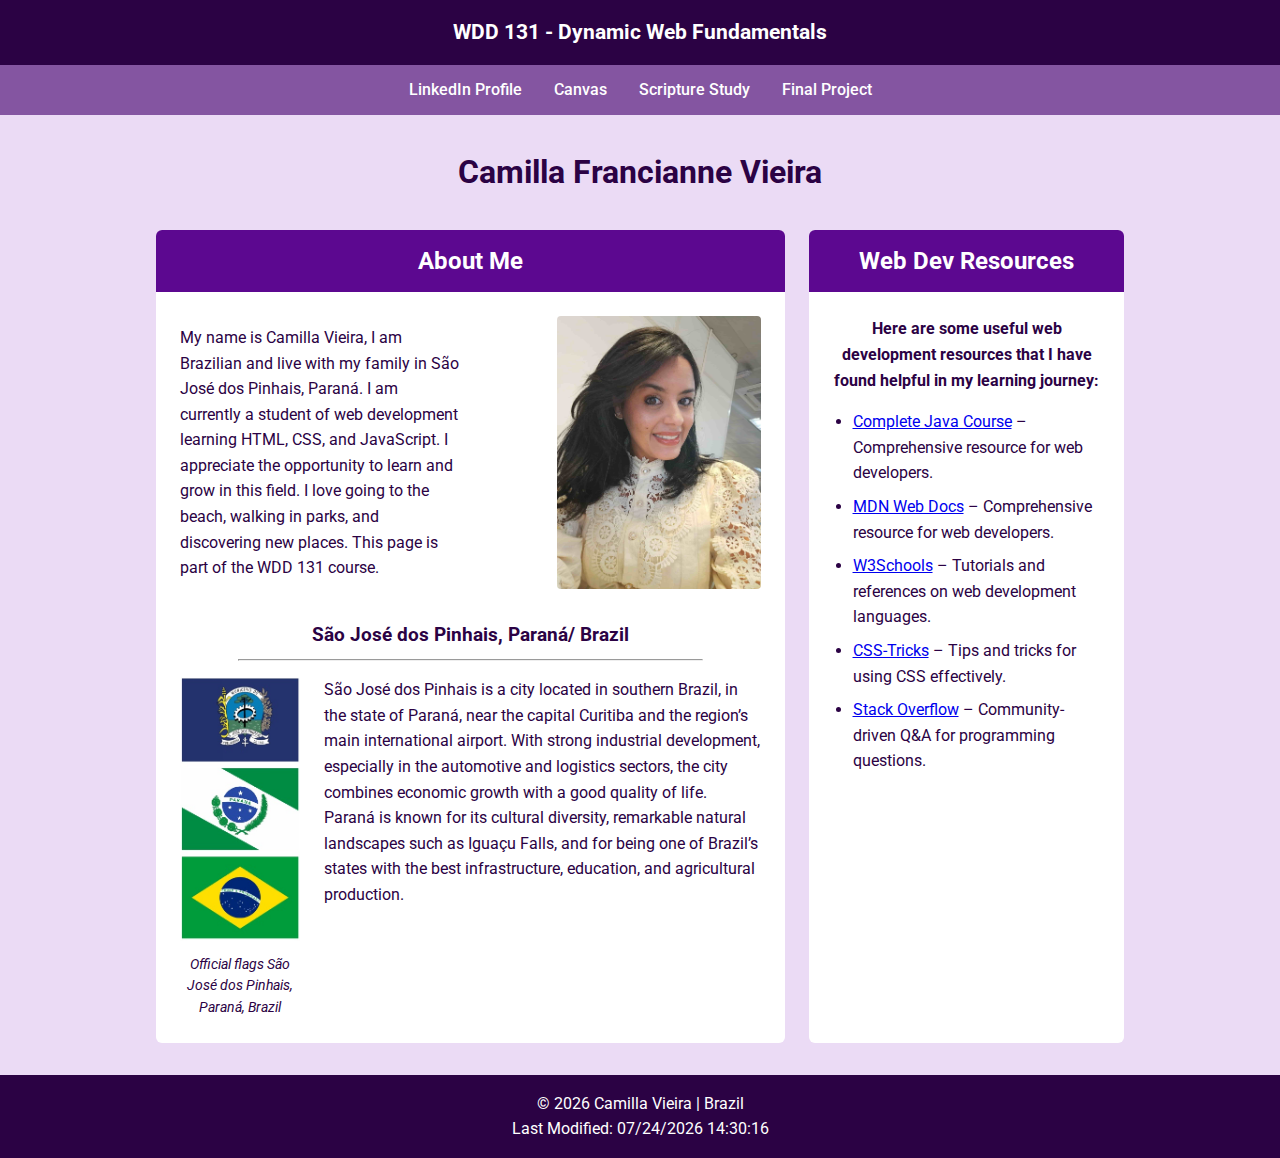
<file: week01/index.html>
<!DOCTYPE html>
<html lang="en">

<head>
    <meta charset="UTF-8">
    <meta name="viewport" content="width=device-width, initial-scale=1.0">
    <title>WDD 131: Dynamic Web Fundamentals - Camilla Vieira</title>

    <meta name="description"
        content="WDD 131 - Dynamic Web Fundamentals by Camilla Vieira, focusing on HTML, CSS, JavaScript, responsive design, web development fundamentals.">
    <meta name="author" content="Camilla Vieira">

    <!-- CSS -->
    <link rel="stylesheet" href="styles/base.css">

    <!-- GOOGLE FONTS -->
    <link rel="preconnect" href="https://fonts.googleapis.com">
    <link rel="preconnect" href="https://fonts.gstatic.com" crossorigin>
    <link href="https://fonts.googleapis.com/css2?family=Roboto:wght@300;400;700&display=swap" rel="stylesheet">
    
    <!-- JAVA SCRIPT -->
    <script src="scripts/getdates.js" defer></script>
</head>

<body>

    <header>
        <span id="course-title">WDD 131 - Dynamic Web Fundamentals</span>

        <nav>
            <a href="https://www.linkedin.com/in/camillafranciannevieira/">LinkedIn Profile</a>
            <a href="https://byupw.instructure.com/">Canvas</a>
            <a href="https://www.churchofjesuschrist.org/study/scriptures/nt/luke/14?lang=eng">Scripture Study</a>
            <a href="https://camillavieiradevelopment.github.io/wdd131/">Final Project</a>
        </nav>
    </header>

    <main>
        <h1>Camilla Francianne Vieira</h1>

        <div class="cards-container">

            <!-- CARD 1 -->
            <section class="card">
                <h2>About Me</h2>

                <div class="about-top">
                    <p>
                        My name is Camilla Vieira, I am Brazilian and live with my family in São José dos Pinhais,
                        Paraná. I am currently a student of web development learning HTML, CSS, and JavaScript.
                        I appreciate the opportunity to learn and grow in this field. I love going to the beach,
                        walking in parks, and discovering new places. This page is part of the WDD 131 course.
                    </p>
                    <img src="images/camilla_vieira.jpg" alt="Profile photo of Camilla Vieira">

                </div>

                <div class="location">
                    <h3>São José dos Pinhais, Paraná/ Brazil</h3>
                    <hr>

                    <div class="location-content">
                        <div class="flag">
                            <img src="images/bandeiras.jpg" alt="Flags">
                            <p><em>Official flags São José dos Pinhais, Paraná, Brazil</em></p>
                        </div>

                        <p>
                            São José dos Pinhais is a city located in southern Brazil, in the state of Paraná,
                            near the capital Curitiba and the region’s main international airport. With strong
                            industrial development, especially in the automotive and logistics sectors, the city
                            combines economic growth with a good quality of life. Paraná is known for its cultural
                            diversity, remarkable natural landscapes such as Iguaçu Falls, and for being one of
                            Brazil’s states with the best infrastructure, education, and agricultural production.
                        </p>
                    </div>
                </div>
            </section>

            <!-- CARD 2 -->
            <section class="card">
                <h2>Web Dev Resources</h2>

                <p class="resources-intro">
                    Here are some useful web development resources that I have found helpful in my learning journey:
                </p>

                <ul class="resources-list">
                    <li>
                        <a href="https://www.youtube.com/watch?v=McKNP3g6VBA">Complete Java Course</a> –
                        Comprehensive resource for web developers.
                    </li>
                    <li>
                        <a href="https://developer.mozilla.org/en-US/">MDN Web Docs</a> –
                        Comprehensive resource for web developers.
                    </li>
                    <li>
                        <a href="https://www.w3schools.com/">W3Schools</a> –
                        Tutorials and references on web development languages.
                    </li>
                    <li>
                        <a href="https://css-tricks.com/">CSS-Tricks</a> –
                        Tips and tricks for using CSS effectively.
                    </li>
                    <li>
                        <a href="https://stackoverflow.com/">Stack Overflow</a> –
                        Community-driven Q&A for programming questions.
                    </li>
                </ul>
            </section>

        </div>
    </main>

    <footer>
        <p>&copy; <span id="currentyear"></span> Camilla Vieira | Brazil</p>
        <p>Last Modified: <span id="lastModified"></span></p>
    </footer>

</body>

</html>
</file>
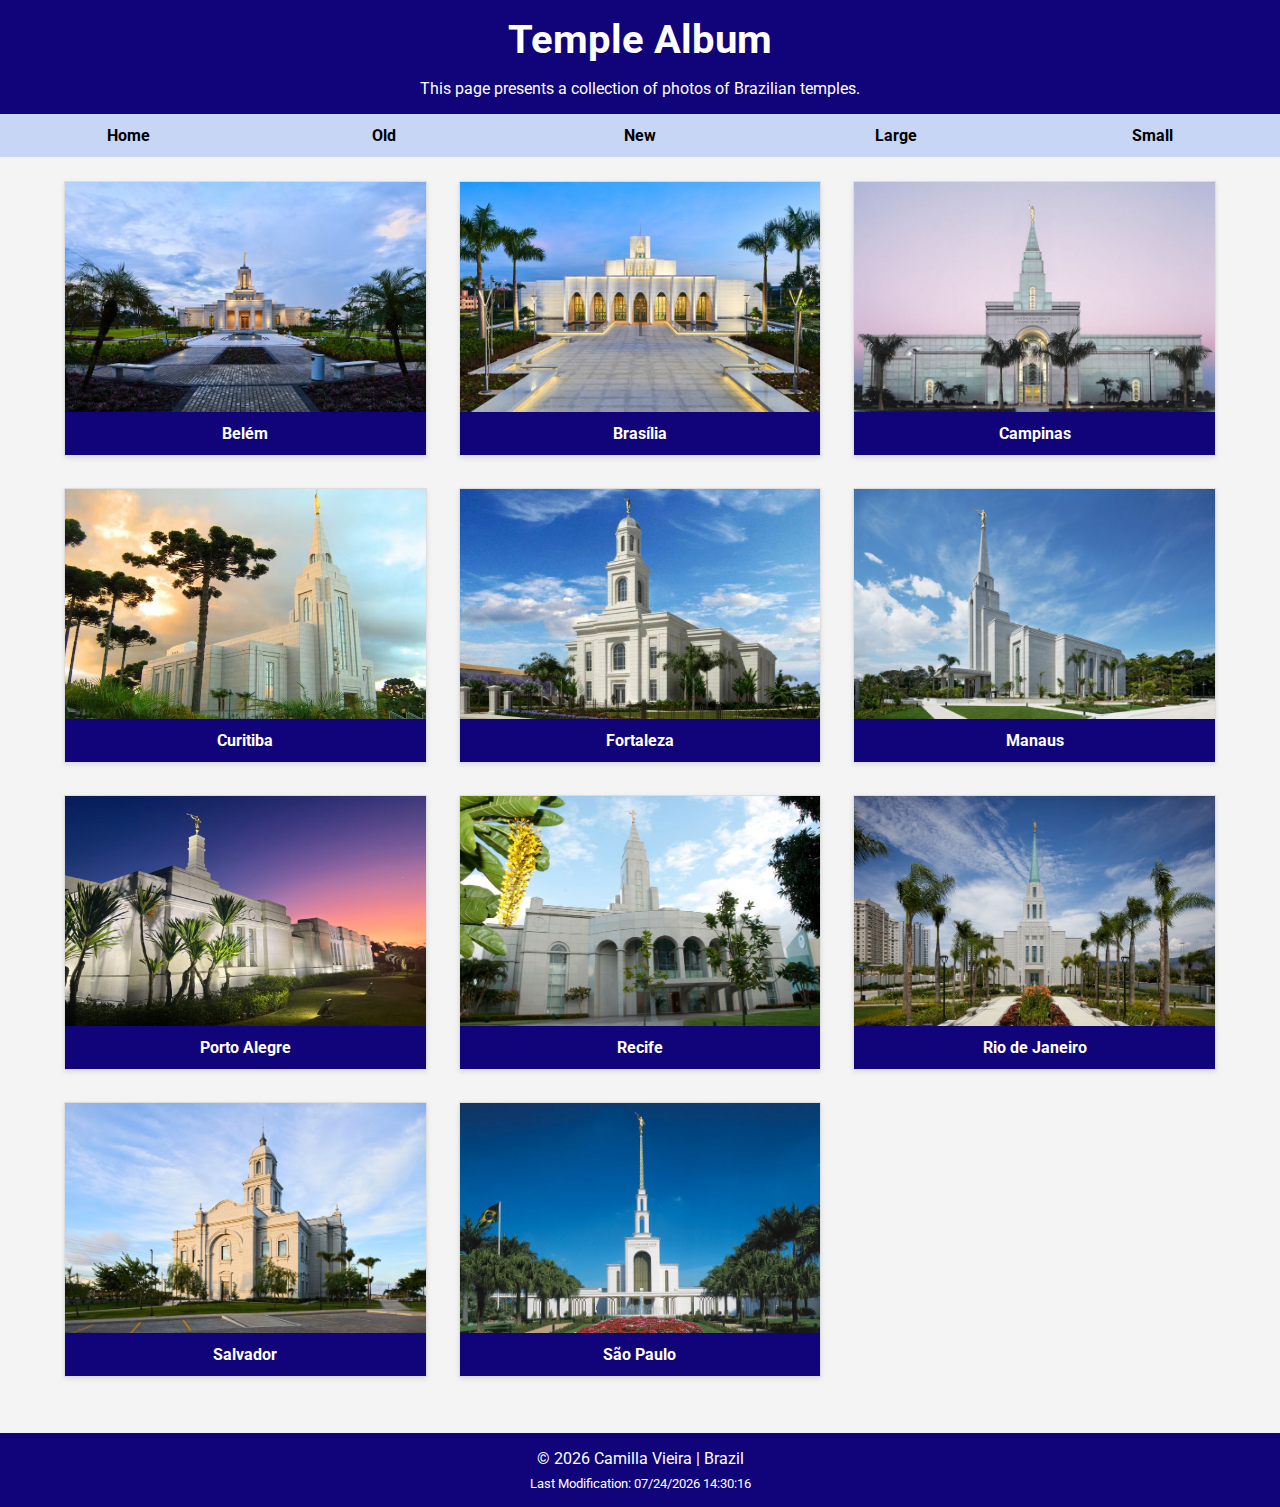
<file: week02/temples/index.html>
<!DOCTYPE html>
<html lang="en">

<head>
    <meta charset="UTF-8">
    <meta name="viewport" content="width=device-width, initial-scale=1.0">
    <title>Temple Album</title>
    <meta name="description"
        content="A photo album featuring beautiful temples in Brazil, highlighting architecture, history, and spiritual significance for visitors and students.">
    <meta name="author" content="Camilla Francianne Silva Ribeiro Vieira">
    <link rel="preconnect" href="https://fonts.googleapis.com">
    <link rel="preconnect" href="https://fonts.gstatic.com" crossorigin>
    <link href="https://fonts.googleapis.com/css2?family=Roboto&display=swap" rel="stylesheet">
    <link rel="stylesheet" href="styles/temples.css">
    <link rel="stylesheet" href="styles/temples-large.css">
    <script src="scripts/temples.js" defer></script>
</head>

<body>
    <header>
        <h1>Temple Album</h1>
        <p>This page presents a collection of photos of Brazilian temples.</p>
        <a id="menu" href="#"></a>
        <nav>
            <ul class="navigation">
                <li><a href="#">Home</a></li>
                <li><a href="#">Old</a></li>
                <li><a href="#">New</a></li>
                <li><a href="#">Large</a></li>
                <li><a href="#">Small</a></li>
            </ul>
        </nav>
    </header>

    <main>
        <figure>
            <img src="images/belem.jpeg" alt="Belém Brazil Temple" loading="lazy">
            <figcaption>Belém</figcaption>
        </figure>

        <figure>
            <img src="images/brasilia.jpeg" alt="Brasília Brazil Temple" loading="lazy">
            <figcaption>Brasília</figcaption>
        </figure>

        <figure>
            <img src="images/campinas.jpeg" alt="Campinas Brazil Temple" loading="lazy">
            <figcaption>Campinas</figcaption>
        </figure>

        <figure>
            <img src="images/curitiba.jpeg" alt="Curitiba Brazil Temple" loading="lazy">
            <figcaption>Curitiba</figcaption>
        </figure>

        <figure>
            <img src="images/fortaleza.jpeg" alt="Fortaleza Brazil Temple" loading="lazy">
            <figcaption>Fortaleza</figcaption>
        </figure>

        <figure>
            <img src="images/manaus.jpeg" alt="Manaus Brazil Temple" loading="lazy">
            <figcaption>Manaus</figcaption>
        </figure>

        <figure>
            <img src="images/porto_alegre.jpeg" alt="Porto Alegre Brazil Temple" loading="lazy">
            <figcaption>Porto Alegre</figcaption>
        </figure>

        <figure>
            <img src="images/recife.jpeg" alt="Recife Brazil Temple" loading="lazy">
            <figcaption>Recife</figcaption>
        </figure>

        <figure>
            <img src="images/rio_janeiro.jpeg" alt="Rio de Janeiro Brazil Temple" loading="lazy">
            <figcaption>Rio de Janeiro</figcaption>
        </figure>

        <figure>
            <img src="images/salvador.jpeg" alt="Salvador Brazil Temple" loading="lazy">
            <figcaption>Salvador</figcaption>
        </figure>

        <figure>
            <img src="images/sao_paulo.jpeg" alt="São Paulo Brazil Temple" loading="lazy">
            <figcaption>São Paulo</figcaption>
        </figure>
    </main>

    <footer>
        <p>&copy; <span id="year"></span> Camilla Vieira | Brazil</p>
    </footer>
</body>

</html>
</file>
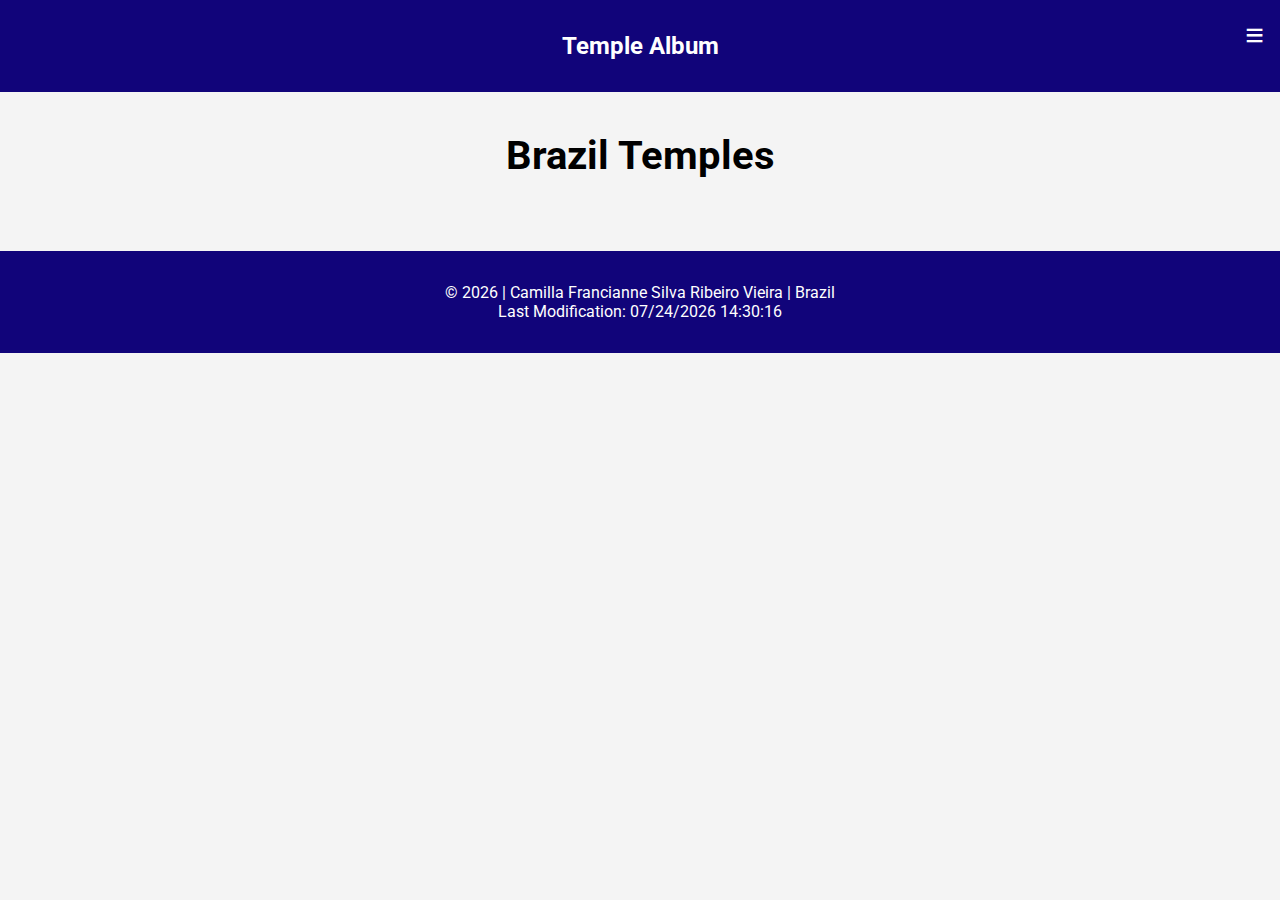
<file: filtered-temples.html>
<!DOCTYPE html>
<html lang="en">

<head>
    <meta charset="UTF-8">
    <meta name="viewport" content="width=device-width, initial-scale=1.0">
    <title>Temple Album</title>
    <meta name="description"
        content="A photo album featuring beautiful temples in Brazil, highlighting architecture, history, and spiritual significance.">
    <meta name="author" content="Camilla Francianne Silva Ribeiro Vieira">
    <link rel="icon" href="data:,">
    <link rel="preconnect" href="https://fonts.googleapis.com">
    <link rel="preconnect" href="https://fonts.gstatic.com" crossorigin>
    <link href="https://fonts.googleapis.com/css2?family=Roboto:wght@400;700&display=swap" rel="stylesheet">
    <link rel="stylesheet" href="styles/temples.css">
    <link rel="stylesheet" href="styles/temples-large.css">
    <script src="scripts/temples.js" defer></script>
</head>

<body>
    <header>
        <div class="header-title">Temple Album</div>
        <a id="menu" href="#"></a>
        <nav>
            <ul class="navigation">
                <li><a href="#" id="home">Home</a></li>
                <li><a href="#" id="old">Old</a></li>
                <li><a href="#" id="new">New</a></li>
                <li><a href="#" id="large">Large</a></li>
                <li><a href="#" id="small">Small</a></li>
            </ul>
        </nav>
    </header>

    <main>
        <h1 id="main-title">Brazil Temples</h1>
        <div id="temple-cards-container">
        </div>
    </main>

    <footer>
        <p>&copy; <span id="year"></span> | Camilla Francianne Silva Ribeiro Vieira | Brazil</p>
        <p id="lastModified"></p>
    </footer>
</body>

</html>
</file>
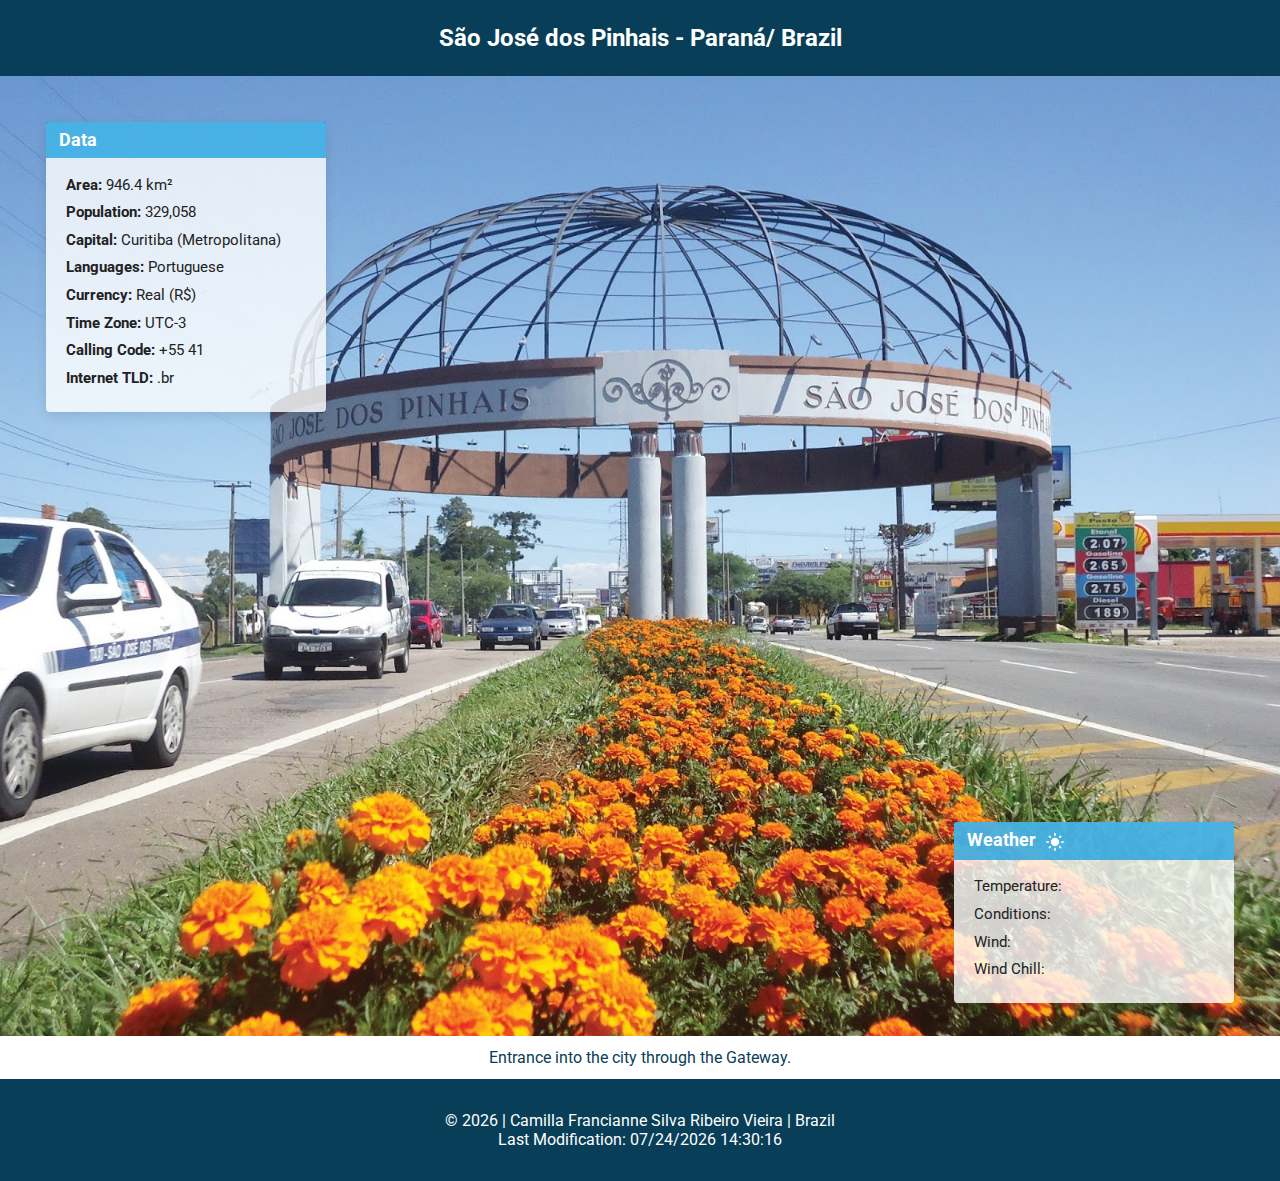
<file: place.html>
<!DOCTYPE html>
<html lang="en">

<head>
    <meta charset="UTF-8">
    <meta name="viewport" content="width=device-width, initial-scale=1.0">
    <title>Temple Album</title>
    <meta name="description"
        content="A page about the city of São José dos Pinhais, located in the state of Paraná, Brazil. The page provides information about the city and the weather.">
    <meta name="author" content="Camilla Francianne Silva Ribeiro Vieira">
    <link rel="icon" href="data:,">
    <link rel="preconnect" href="https://fonts.googleapis.com">
    <link rel="preconnect" href="https://fonts.gstatic.com" crossorigin>
    <link href="https://fonts.googleapis.com/css2?family=Roboto:wght@400;700&display=swap" rel="stylesheet">
    <link rel="stylesheet" href="week03/styles/place.css">
    <link rel="stylesheet" href="week03/styles/place-large.css">
    <script src="scripts/place.js" defer></script>
</head>

<body>
    <header>
        <div class="header-title"> São José dos Pinhais - Paraná/ Brazil</div>
    </header>

    <main>
        <div class="image-container">
            <figure>
                <img src="week03/images/portal_sjp.jpeg" alt="São José dos Pinhais - Portal" loading="lazy">
                <figcaption>Entrance into the city through the Gateway.</figcaption>
            </figure>

            <section class="data-section">
                <h2>Data</h2>
                <div id="dataInfo">
                    <p><strong>Area:</strong> 946.4 km²</p>
                    <p><strong>Population:</strong> 329,058</p>
                    <p><strong>Capital:</strong> Curitiba (Metropolitana)</p>
                    <p><strong>Languages:</strong> Portuguese</p>
                    <p><strong>Currency:</strong> Real (R$)</p>
                    <p><strong>Time Zone:</strong> UTC-3</p>
                    <p><strong>Calling Code:</strong> +55 41</p>
                    <p><strong>Internet TLD:</strong> .br</p>
                </div>
            </section>

            <section class="weather-section">
                <h2>
                    Weather
                    <svg xmlns="http://www.w3.org/2000/svg" width="20" height="20" viewBox="0 0 24 24" fill="white"
                        style="vertical-align: middle; margin-left: 5px;">
                        <path
                            d="M12 7c-2.76 0-5 2.24-5 5s2.24 5 5 5 5-2.24 5-5-2.24-5-5-5zM2 13h2c.55 0 1-.45 1-1s-.45-1-1-1H2c-.55 0-1 .45-1 1s.45 1 1 1zm18 0h2c.55 0 1-.45 1-1s-.45-1-1-1h-2c-.55 0-1 .45-1 1s.45 1 1 1zM11 2v2c0 .55.45 1 1 1s1-.45 1-1V2c0-.55-.45-1-1-1s-1 .45-1 1zm0 18v2c0 .55.45 1 1 1s1-.45 1-1v-2c0-.55-.45-1-1-1s-1 .45-1 1zM5.99 4.58a.996.996 0 00-1.41 0 .996.996 0 000 1.41l1.06 1.06c.39.39 1.03.39 1.41 0s.39-1.03 0-1.41L5.99 4.58zm12.37 12.37a.996.996 0 00-1.41 0 .996.996 0 000 1.41l1.06 1.06c.39.39 1.03.39 1.41 0s.39-1.03 0-1.41l-1.06-1.06zm1.06-10.96a.996.996 0 000-1.41.996.996 0 00-1.41 0l-1.06 1.06c-.39.39-.39 1.03 0 1.41s1.03.39 1.41 0l1.06-1.06zM7.05 18.36a.996.996 0 000-1.41.996.996 0 00-1.41 0l-1.06 1.06c-.39.39-.39 1.03 0 1.41s1.03.39 1.41 0l1.06-1.06z" />
                    </svg>
                </h2>
                <div id="weatherInfo">
                    <p>Temperature:</p>
                    <p>Conditions:</p>
                    <p>Wind:</p>
                    <p>Wind Chill:</p>
                </div>
            </section>
        </div>
    </main>

    <footer>
        <p>&copy; <span id="year"></span> | Camilla Francianne Silva Ribeiro Vieira | Brazil</p>
        <p id="lastModified"></p>
    </footer>
</body>

</html>
</file>
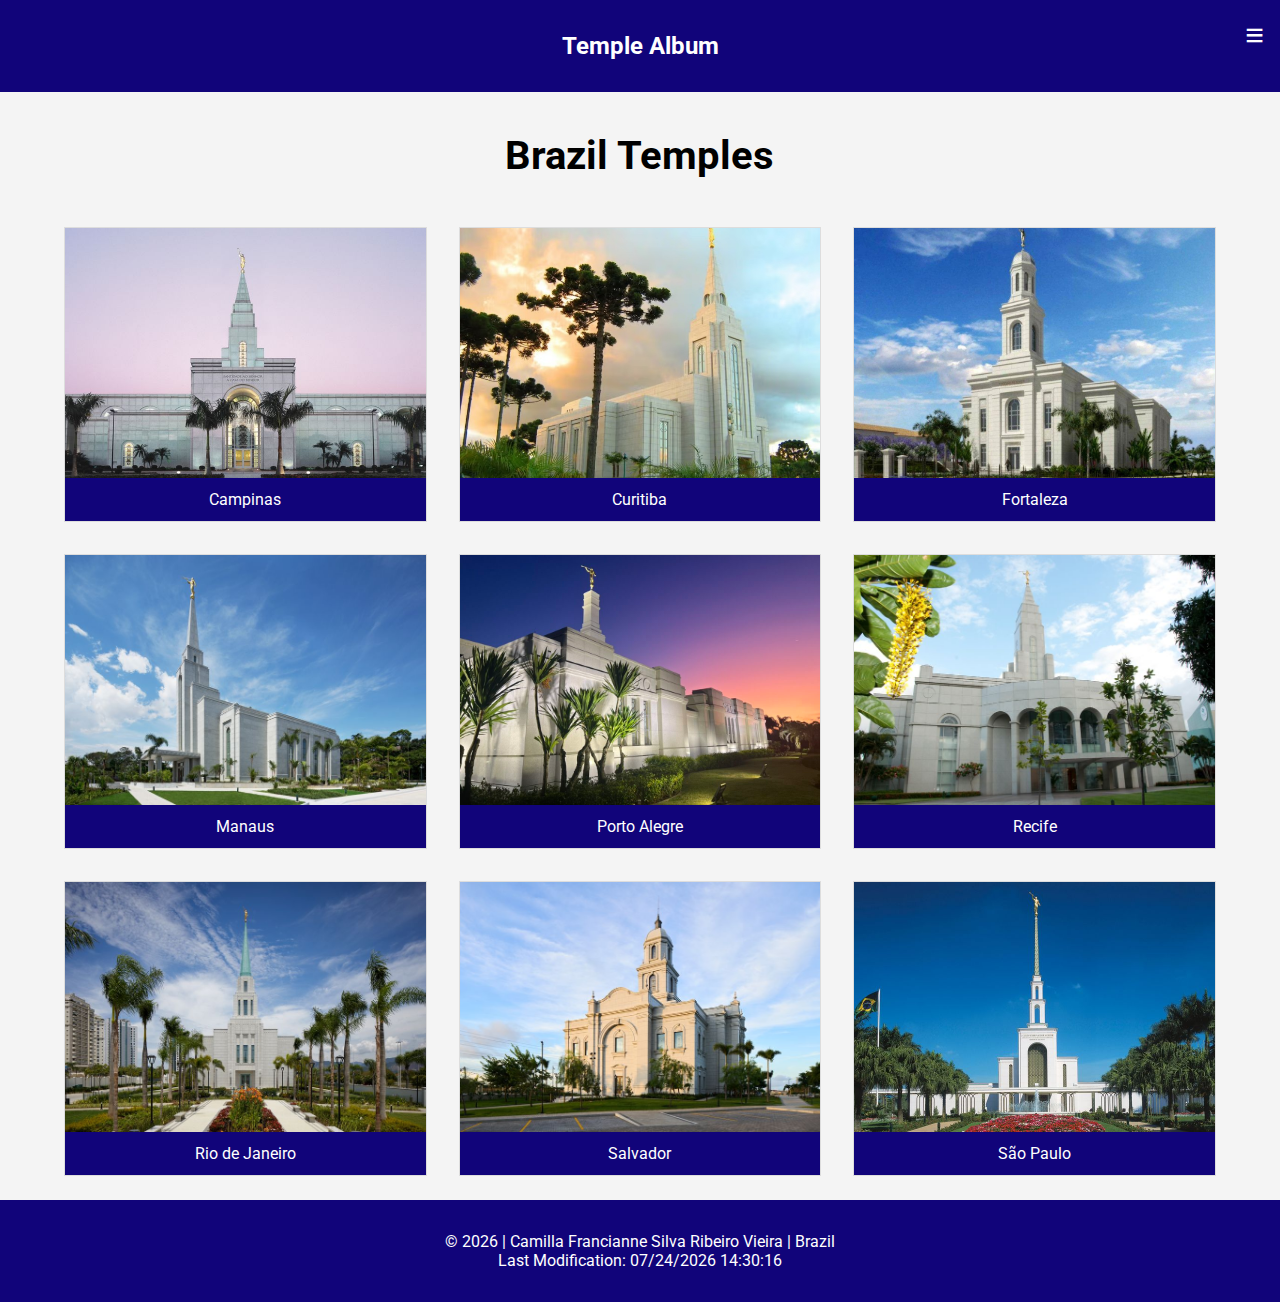
<file: temples.html>
<!DOCTYPE html>
<html lang="en">

<head>
    <meta charset="UTF-8">
    <meta name="viewport" content="width=device-width, initial-scale=1.0">
    <title>Temple Album</title>
    <meta name="description"
        content="A photo album featuring beautiful temples in Brazil, highlighting architecture, history, and spiritual significance for visitors and students.">
    <meta name="author" content="Camilla Francianne Silva Ribeiro Vieira">
    <link rel="icon" href="data:,">
    <link rel="preconnect" href="https://fonts.googleapis.com">
    <link rel="preconnect" href="https://fonts.gstatic.com" crossorigin>
    <link href="https://fonts.googleapis.com/css2?family=Roboto:wght@400;700&display=swap" rel="stylesheet">
    <link rel="stylesheet" href="styles/temples.css">
    <link rel="stylesheet" href="styles/temples-large.css">
    <script src="scripts/temples.js" defer></script>
</head>

<body>
    <header>
        <div class="header-title">Temple Album</div>
        <a id="menu" href="#"></a>
        <nav>
            <ul class="navigation">
                <li><a href="#">Home</a></li>
                <li><a href="#">Old</a></li>
                <li><a href="#">New</a></li>
                <li><a href="#">Large</a></li>
                <li><a href="#">Small</a></li>
            </ul>
        </nav>
    </header>

    <main>
        <h1>Brazil Temples</h1>
        <figure>
            <img src="images/campinas.jpeg" alt="Campinas Brazil Temple" loading="lazy">
            <figcaption>Campinas</figcaption>
        </figure>
        <figure>
            <img src="images/curitiba.jpeg" alt="Curitiba Brazil Temple" loading="lazy">
            <figcaption>Curitiba</figcaption>
        </figure>
        <figure>
            <img src="images/fortaleza.jpeg" alt="Fortaleza Brazil Temple" loading="lazy">
            <figcaption>Fortaleza</figcaption>
        </figure>
        <figure>
            <img src="images/manaus.jpeg" alt="Manaus Brazil Temple" loading="lazy">
            <figcaption>Manaus</figcaption>
        </figure>
        <figure>
            <img src="images/porto_alegre.jpeg" alt="Porto Alegre Brazil Temple" loading="lazy">
            <figcaption>Porto Alegre</figcaption>
        </figure>
        <figure>
            <img src="images/recife.jpeg" alt="Recife Brazil Temple" loading="lazy">
            <figcaption>Recife</figcaption>
        </figure>
        <figure>
            <img src="images/rio_janeiro.jpeg" alt="Rio de Janeiro Brazil Temple" loading="lazy">
            <figcaption>Rio de Janeiro</figcaption>
        </figure>
        <figure>
            <img src="images/salvador.jpeg" alt="Salvador Brazil Temple" loading="lazy">
            <figcaption>Salvador</figcaption>
        </figure>
        <figure>
            <img src="images/sao_paulo.jpeg" alt="São Paulo Brazil Temple" loading="lazy">
            <figcaption>São Paulo</figcaption>
        </figure>
    </main>

    <footer>
        <p>&copy; <span id="year"></span> | Camilla Francianne Silva Ribeiro Vieira | Brazil</p>
        <p id="lastModified"></p>
    </footer>
</body>

</html>
</file>
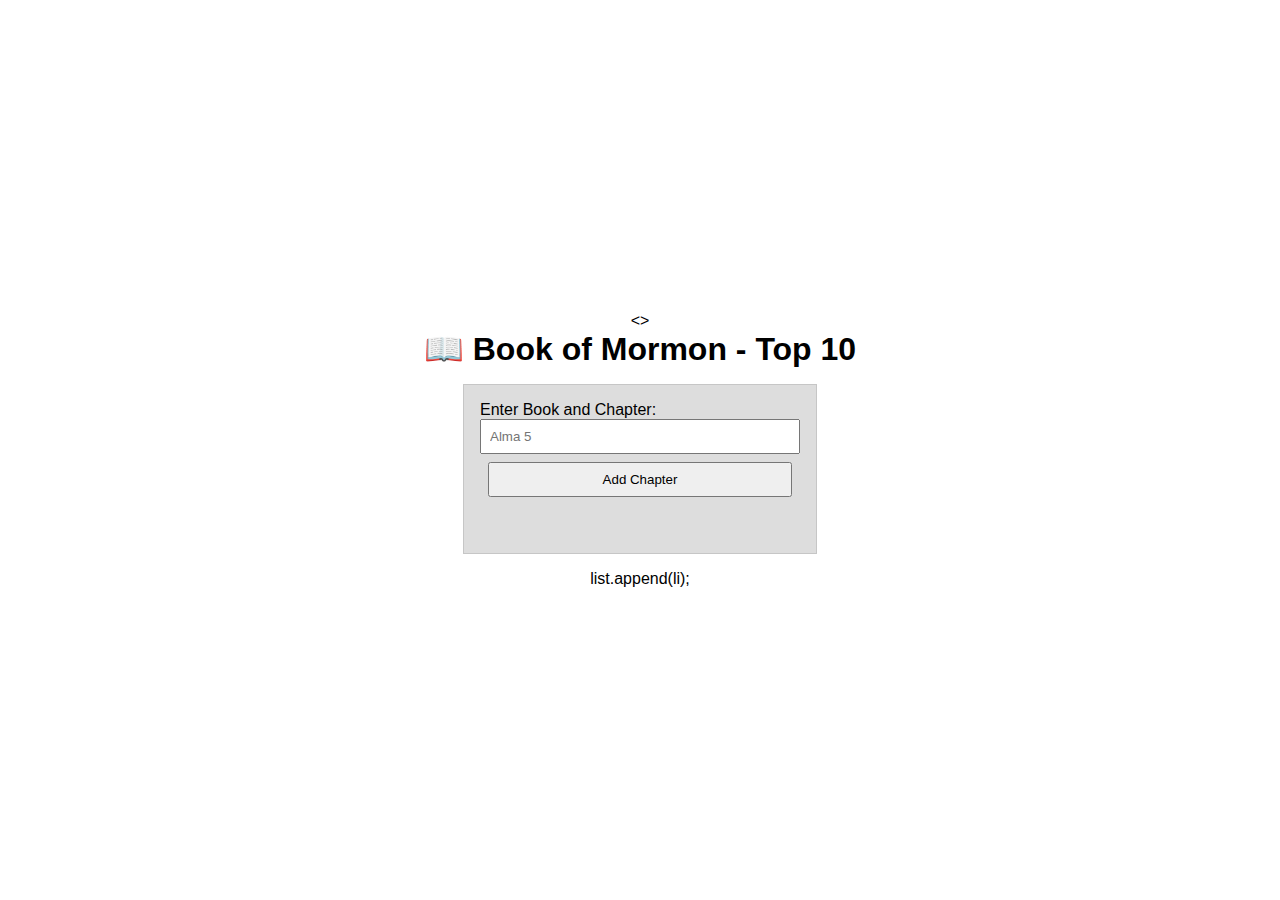
<file: week02/bom.html>
<!DOCTYPE html>
<html lang="en">

<head>
    <meta charset="utf-8">
    <meta name="viewport" content="width=device-width, initial-scale=1.0">
    <title>WDD 131 - BOM</title>
    <meta name="description" content="App The Book Of Mormon.">
    <meta name="Camilla Vieira" content="Camilla Francianne Silva Ribeiro Vieira">
    <link rel="preconnect" href="https://fonts.googleapis.com">
    <link rel="preconnect" href="https://fonts.gstatic.com" crossorigin>
    <link href="https://fonts.googleapis.com/css2?family=Roboto&display=swap" rel="stylesheet">
    <link rel="stylesheet" href="styles/bom.css">
    <link rel="stylesheet" href="scripts/bom.js">
</head>
<>
    <h1>📖 Book of Mormon - Top 10</h1>
    <main>
        <label for="favchap">Enter Book and Chapter: </label>
        <input type="text" id="favchap" placeholder="Alma 5">
        <button type="submit">Add Chapter</button>
        <ul id="list"></ul>
    </main>
        list.append(li);
</file>
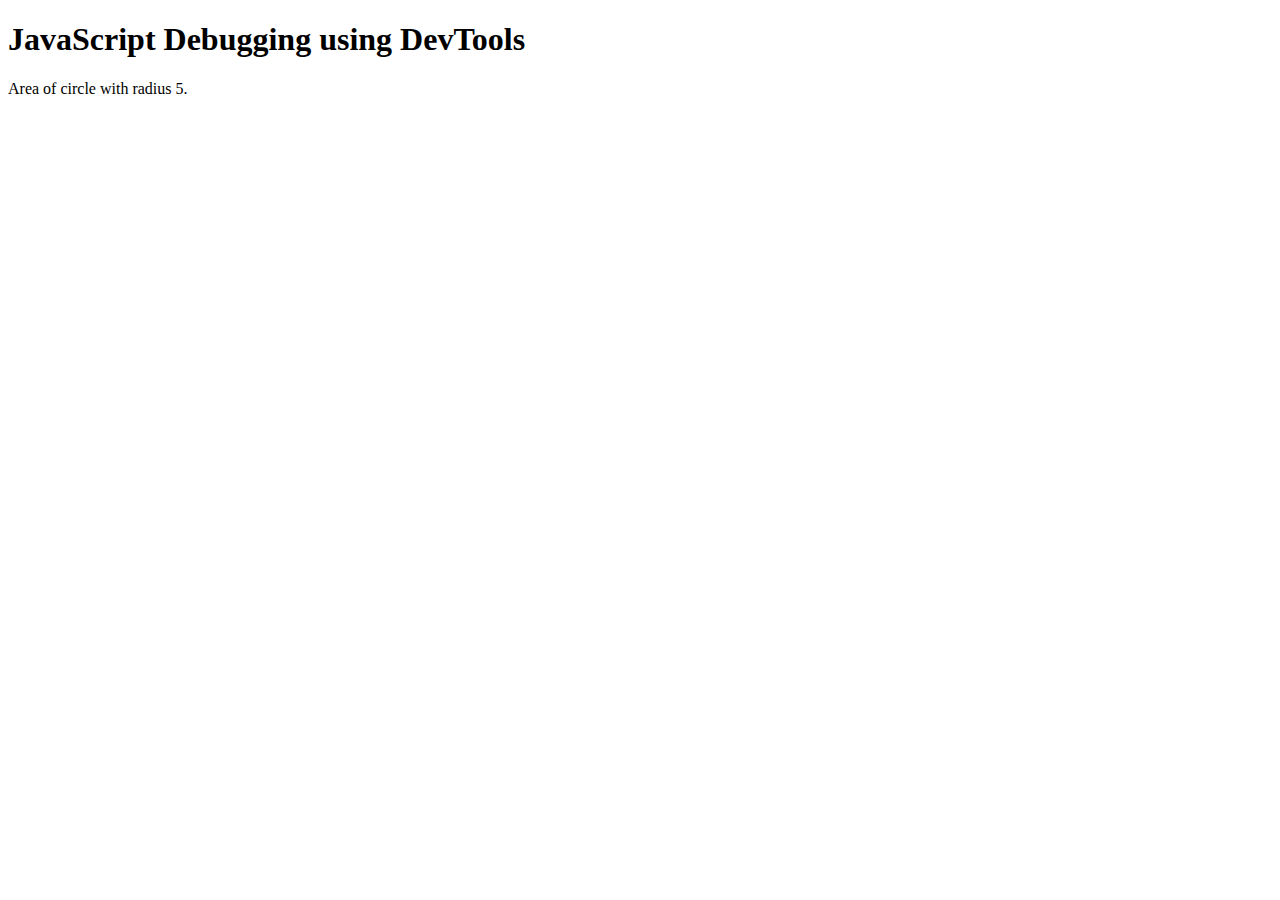
<file: week02/debugging.html>
<!DOCTYPE html>
<html lang="en">
<head>
    <meta charset="UTF-8">
    <meta name="viewport" content="width=device-width, initial-scale=1.0">
    <title>Document</title>
</head>
<header>
    <h1>JavaScript Debugging using DevTools</h1>
    <p>Area of circle with radius <span id="radius">5</span>.</p>
<body>
    <script src="scripts/debugging.js" defer></script>
</body>
</html>
</file>
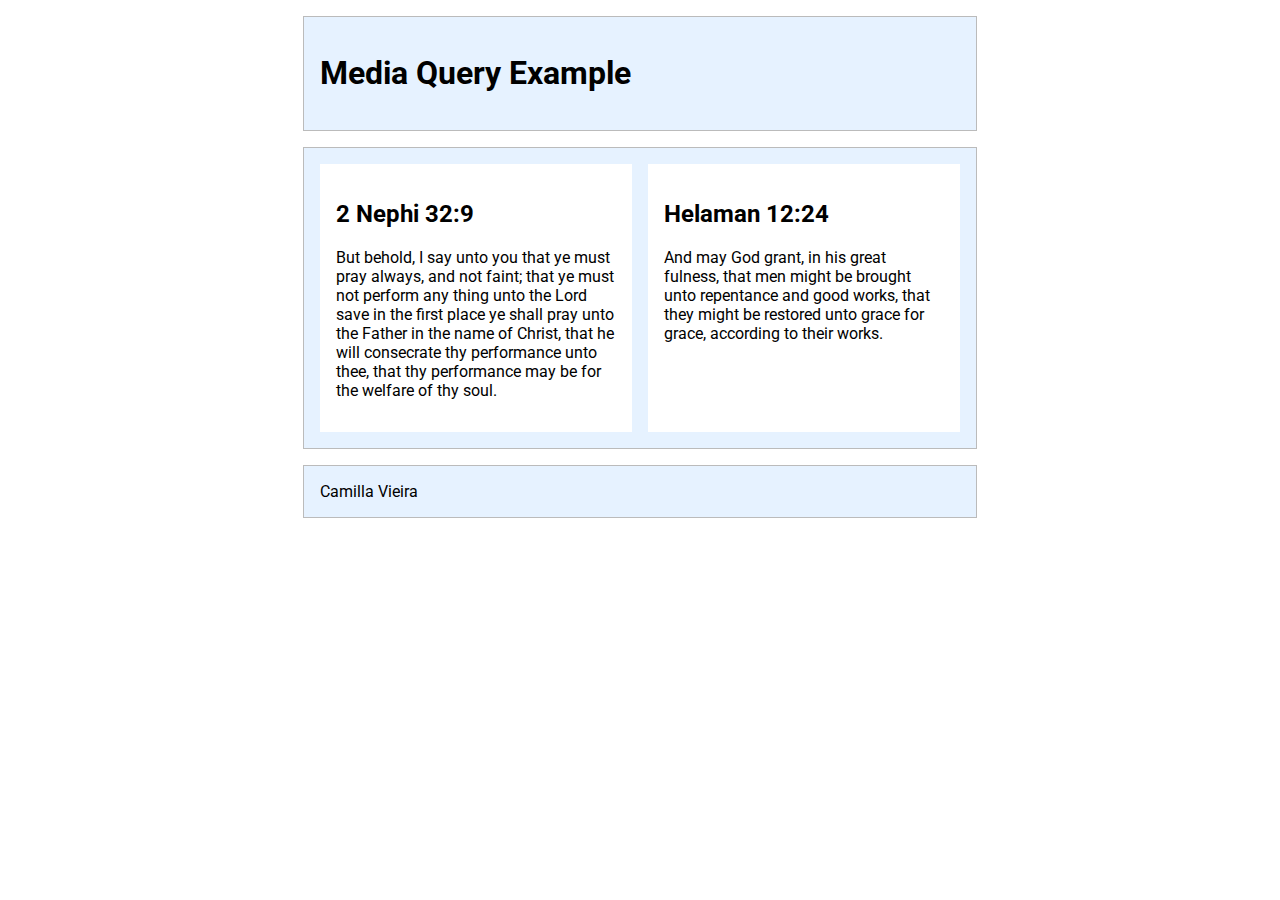
<file: week02/media-query.html>
<!DOCTYPE html>
<html lang="en">

<head>
    <meta charset="utf-8">
    <meta name="viewport" content="width=device-width, initial-scale=1.0">
    <title>WDD 131 - Media Query Example</title>
    <meta name="description" content="Media query learning activity example page.">
    <meta name="author" content="Camilla Francianne Silva Ribeiro Vieira">
    <link rel="preconnect" href="https://fonts.googleapis.com">
    <link rel="preconnect" href="https://fonts.gstatic.com" crossorigin>
    <link href="https://fonts.googleapis.com/css2?family=Roboto&display=swap" rel="stylesheet">
    <link rel="stylesheet" href="styles/media-query.css">
    <link rel="stylesheet" href="styles/media-query-large.css">
</head>

<body>
    <header>
        <h1>Media Query Example</h1>
    </header>

    <main>
        <section>
            <h2>2 Nephi 32:9</h2>
            <p>But behold, I say unto you that ye must pray always, and not faint; that ye must not perform any
                thing unto the Lord save in the first place ye shall pray unto the Father in the name of Christ,
                that he will consecrate thy performance unto thee, that thy performance may be for the welfare of thy
                soul.</p>
        </section>

        <section>
            <h2>Helaman 12:24</h2>
            <p>And may God grant, in his great fulness, that men might be brought unto repentance and good works,
                that they might be restored unto grace for grace, according to their works.</p>
        </section>
    </main>

    <footer>
        Camilla Vieira
    </footer>
</body>

</html>
</file>
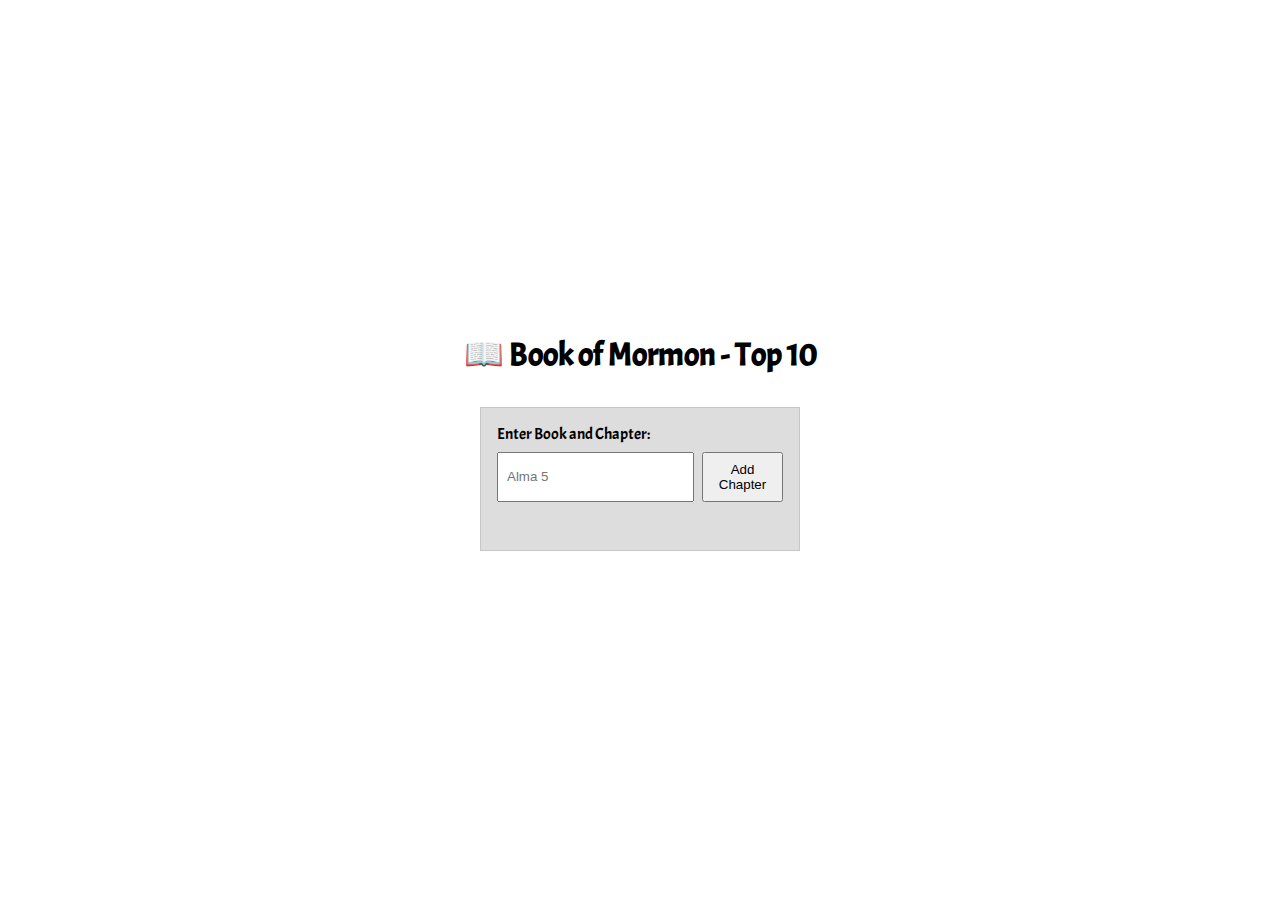
<file: week02/learning_activities/bom.html>
<!DOCTYPE html>
<html lang="en">

<head>
    <meta charset="utf-8">
    <meta name="viewport" content="width=device-width, initial-scale=1.0">
    <title>WDD 131 - BOM</title>
    <meta name="description" content="App The Book Of Mormon.">
    <meta name="author" content="Camilla Francianne Silva Ribeiro Vieira">
    <link rel="preconnect" href="https://fonts.googleapis.com">
    <link rel="preconnect" href="https://fonts.gstatic.com" crossorigin>
    <link href="https://fonts.googleapis.com/css2?family=Roboto&family=Acme&display=swap" rel="stylesheet">
    <link rel="stylesheet" href="styles/bom.css">
</head>

<body>
    <h1>📖 Book of Mormon - Top 10</h1>
    <main>
        <label for="favchap">Enter Book and Chapter: </label>
        <div class="input">
            <input type="text" id="favchap" placeholder="Alma 5">
            <button type="submit">Add Chapter</button>
        </div>
        <ul id="list"></ul>
    </main>

    <script src="scripts/bom.js" defer></script>
</body>

</html>
</file>
<file: week01/styles/base.css>
:root {
    --primary-color: #2b0244;
    --secondary-color: #5c0890;
    --tertiary-color: #8455a1;
    --background-color: #ebdbf5;
    --text-color: #2b0244;
    --white-color: #ffffff;
    --border-radius: 6px;
}

/* RESET */
* {
    margin: 0;
    padding: 0;
    box-sizing: border-box;
}

/* BODY */
body {
    font-family: "Roboto", sans-serif;
    background-color: var(--background-color);
    color: var(--text-color);
    line-height: 1.6;
}

/* HEADER */
header {
    background-color: var(--primary-color);
    color: var(--white-color);
    text-align: center;
}

#course-title {
    display: block;
    padding: 1rem;
    font-size: 1.3rem;
    font-weight: 700;
}

/* NAV */
nav {
    background-color: var(--tertiary-color);
    display: flex;
    justify-content: center;
    gap: 2rem;
    padding: 0.75rem;
}

nav a {
    color: var(--white-color);
    text-decoration: none;
    font-weight: 500;
}

nav a:hover {
    text-decoration: underline;
}

/* MAIN */
main {
    max-width: 1000px;
    margin: 2rem auto;
    padding: 0 1rem;
}

main h1 {
    text-align: center;
    margin-bottom: 2rem;
}

/* CARDS */
.cards-container {
    display: grid;
    grid-template-columns: 3fr 1.5fr;
    gap: 1.5rem;
}

.card {
    background-color: var(--white-color);
    border-radius: var(--border-radius);
    padding: 1.5rem;
}

/* CARD TITLE */
.card h2 {
    background-color: var(--secondary-color);
    color: var(--white-color);
    text-align: center;
    padding: 0.75rem;
    margin: -1.5rem -1.5rem 1.5rem -1.5rem;
    border-radius: var(--border-radius) var(--border-radius) 0 0;
}

/* ABOUT TOP */
.about-top {
    display: grid;
    grid-template-columns: 140px 1fr;
    gap: 2rem;
    align-items: center;
}
.about-top img {
    width: 50%;
    border-radius: 4px;
    justify-self: end;
}

.about-top p {
    width: 200%;
    height: auto;
    border-radius: 4px;
    grid-template-columns: 120px 1fr;
    gap: 1.5rem;
    align-items: start;
    text-align: left;
    }

/* LOCATION */
.location {
    margin-top: 1.5rem;
    text-align: center;
}

.location h3 {
    font-weight: 700;
    text-align: center;
    margin-top: 2rem;
    
}

.location hr {
    margin: 0.5rem auto 1rem;
    width: 80%;
}

.location-content {
    display: grid;
    grid-template-columns: 120px 1fr;
    gap: 1.5rem;
    align-items: start;
    text-align: left;
}

.flag img {
    width: 100%;
}

.flag p {
    text-align: center;
    font-style: italic;
    font-size: 0.85rem;
    margin-top: 0.3rem;
}

/* RESOURCES */
.resources-intro {
    text-align: center;
    font-weight: 700;
    margin-bottom: 1rem;
}

.resources-list {
    padding-left: 1.2rem;
}

.resources-list li {
    margin-bottom: 0.5rem;
}

/* FOOTER */
footer {
    background-color: var(--primary-color);
    color: var(--white-color);
    text-align: center;
    padding: 1rem;
    margin-top: 2rem;
}

/* RESPONSIVE */
@media (max-width: 768px) {
    .cards-container {
        grid-template-columns: 1fr;
    }

    .about-top,
    .location-content {
        grid-template-columns: 1fr;
        text-align: center;
    }

    nav {
        flex-direction: column;
        gap: 0.5rem;
    }
}
</file>
<file: week02/temples/styles/temples.css>
* {
    margin: 0;
    padding: 0;
    box-sizing: border-box;
}

body {
    font-family: Roboto, sans-serif;
    background-color: #f4f4f4;
}

header {
    background-color: #11047a;
    color: #fff;
    text-align: center;
}

h1 {
    font-size: 1.5rem;
    padding: 1rem;
}

header p {
    padding: 0 1rem 1rem 1rem;
}

/* Album Style */
main {
    display: grid;
    grid-template-columns: 1fr;
    /* Mobile default: 1 column */
    gap: 1.5rem;
    padding: 1.5rem;
    max-width: 1200px;
    margin: 0 auto;
}

figure {
    background-color: #fff;
    border: 1px solid #ddd;
    box-shadow: 0 2px 5px rgba(0, 0, 0, 0.1);
    overflow: hidden;
    display: flex;
    flex-direction: column;
}

figure img {
    width: 100%;
    height: 230px;
    display: block;
}

figcaption {
    background-color: #11047a;
    color: #fff;
    text-align: center;
    padding: 0.75rem;
    font-weight: 700;
}

footer {
    padding: 1rem;
    background-color: #11047a;
    color: #fff;
    text-align: center;
    margin-top: 2rem;
}

/* Mobile Menu Control ***************/
#menu {
    display: block;
    font-size: 2rem;
    text-decoration: none;
    padding: 0.5rem;
    background-color: #eee;
    color: #000;
    text-align: center;
}

#menu::before {
    content: "≡";
}

#menu.show::before {
    content: "X";
}

nav {
    background-color: #c7d6f5;
}

nav a:hover {
    text-decoration: underline double;
    background-color: #eee;
    color: #000;
}

.navigation {
    list-style: none;
}

.navigation li {
    display: none;
}

.navigation a {
    display: block;
    padding: 0.75rem;
    text-decoration: none;
    color: black;
    font-weight: 700;
    border-bottom: 1px solid rgba(0, 0, 0, 0.1);
}

.show li {
    display: block;
}

@media only screen and (min-width: 40em) {
    #menu {
        display: none;
    }

    .navigation {
        display: flex;
        justify-content: center;
    }

    .navigation li {
        display: block;
        flex: 1;
    }

    .navigation a {
        text-align: center;
        border-bottom: none;
    }
}
</file>
<file: week02/temples/styles/temples-large.css>
@media only screen and (min-width: 64em) {
    main {
        grid-template-columns: repeat(3, 1fr);
        /* 3 colunas em telas desktop */
        gap: 2rem;
    }

    h1 {
        font-size: 2.5rem;
    }
}
</file>
<file: styles/temples-large.css>
@media only screen and (min-width: 64em) {
    main {
        grid-template-columns: repeat(3, 1fr);
        /* 3 columns on desktop screens */
        gap: 2rem;
    }

    h1 {
        font-size: 2.5rem;
    }
}
</file>
<file: week03/styles/place.css>
/* --- Global Variables  --- */
:root {
    --primary-color: #083e57;
    --secondary-color: rgba(7, 153, 221, 0.7);
    --accent-color: #fff;
    --text-color: #222;
    --bg-color: #f4f4f4;
    --card-bg: rgba(255, 255, 255, 0.8);
    --font-main: 'Roboto', sans-serif;
}

/* --- Global Resets --- */
* {
    margin: 0;
    padding: 0;
    box-sizing: border-box;
}

/* --- Base --- */
body {
    font-family: var(--font-main);
    background-color: var(--bg-color);
    color: var(--text-color);
}

/* --- Header --- */
header {
    background-color: var(--primary-color);
    color: var(--accent-color);
    text-align: center;
    padding: 1.5rem 0;
}

.header-title {
    font-size: 1.5rem;
    font-weight: bold;
    margin: 0;
}

/* --- Main Layout --- */
main {
    max-width: 100%;
    margin: 0 auto;
    position: relative;
}

/* --- Image Container --- */
.image-container {
    position: relative;
    width: 100%;
}

/* --- Figure --- */
figure {
    background-color: var(--accent-color);
    display: flex;
    flex-direction: column;
}

figure img {
    width: 100%;
    height: auto;
    object-fit: cover;
    display: block;
}

figcaption {
    color: var(--primary-color);
    text-align: center;
    padding: 0.75rem;
}

/* --- Floating Info Boxes --- */
.data-section,
.weather-section {
    position: relative;
    /* Changed to relative for mobile view alignment */
    background-color: var(--card-bg);
    padding: 1.25rem;
    margin: 1rem;
    border-radius: 4px;
    box-shadow: 0 4px 12px rgba(0, 0, 0, 0.1);
}

/* --- Box Titles --- */
.data-section h2,
.weather-section h2 {
    background-color: var(--secondary-color);
    color: var(--accent-color);
    padding: 0.5rem 0.8rem;
    margin: -1.25rem -1.25rem 0.8rem -1.25rem;
    font-size: 1.1rem;
}

/* --- Box Text --- */
#dataInfo p,
#weatherInfo p {
    font-size: 0.95rem;
    padding: 0.3rem 0;
}

/* --- Footer --- */
footer {
    padding: 2rem;
    background-color: var(--primary-color);
    color: var(--accent-color);
    text-align: center;
}
</file>
<file: week03/styles/place-large.css>
@media only screen and (min-width: 64em) {

    /* Position boxes over the hero image for desktop  */
    .data-section {
        position: absolute;
        top: 30px;
        left: 30px;
        width: 280px;
    }

    .weather-section {
        position: absolute;
        bottom: 60px;
        right: 30px;
        width: 280px;
    }

    /* Pseudo-element for weather icon  */
    .weather-title::after {
        content: " ☁️";
        font-size: 1.2rem;
    }
}
</file>
<file: week02/styles/bom.css>
* {
    margin: 0;
    padding: 0;
}

body {
    height: 100vh;
    display: flex;
    flex-direction: column;
    align-items: center;
    justify-content: center;
    font-family: Acme, Arial, sans-serif;
}

h1 {
    font-size: 1.5rem;
}

main {
    margin: 1rem auto;
    border: 1px solid rgb(0 0 0 / 0.1);
    padding: 1rem;
    background-color: #ddd;
    display: flex;
    flex-direction: column;
}

input,
button {
    padding: 0.5rem;
}

button {
    margin: 0.5rem;
}

.delete {
    width: fit-content;
}

.input {
    display: flex;
    gap: 1rem;
}

.list {
    padding: 0.5rem;
}

ul {
    margin: 1rem;
    list-style: none;
}

li {
    display: flex;
    align-items: center;
    justify-content: space-between;
}

@media only screen and (min-width: 32.5em) {
    h1 {
        font-size: 2rem;
    }

    main {
        width: 320px;
    }
}
</file>
<file: week02/styles/media-query.css>
body {
    font-family: 'Roboto', sans-serif;
}

header,
main,
footer {
    max-width: 640px;
    margin: 1rem auto;
    border: 1px solid #bbb;
    padding: 1rem;
    background-color: #e6f2ff;
}

main {
    display: grid;
    grid-template-columns: 1fr;
    grid-gap: 1rem;
}

section {
    padding: 1rem;
    background-color: #fff;
}
</file>
<file: week02/styles/media-query-large.css>
@media screen and (min-width: 500px) {
    main {
        grid-template-columns: 1fr 1fr;
    }   
}
</file>
<file: styles/temples.css>
/* --- Global Resets --- */
* {
    margin: 0;
    padding: 0;
    box-sizing: border-box;
}

body {
    font-family: 'Roboto', sans-serif;
    background-color: #f4f4f4;
}

header {
    background-color: #11047a;
    color: #fff;
    text-align: center;
    position: relative;
    padding: 1rem 0;
}

.header-title {
    font-size: 1.5rem;
    font-weight: bold;
    padding: 1rem;
}

/* --- Navigation & High Contrast Fix --- */
nav {
    display: flex;
    /* Mandatory Flexbox for audit */
    flex-direction: column;
    background-color: #c7d6f5;
    /* Light Blue */
}

.navigation {
    display: flex;
    flex-direction: column;
    list-style: none;
    padding: 0;
}

.navigation li {
    display: none;
    /* Mobile first: hidden until toggled */
}

/* HIGH CONTRAST:*/
header nav ul.navigation li a {
    display: block;
    padding: 1rem;
    text-decoration: none;
    color: #000000;
    font-weight: 700;
}

header nav ul.navigation li a:hover {
    background-color: #eeeeee;
    color: #000000;
    text-decoration: underline double;
}

.navigation.show li {
    display: block;
}

/* --- Main Layout (Grid) --- */
main {
    display: grid;
    grid-template-columns: 1fr;
    gap: 1.5rem;
    padding: 1.5rem;
    max-width: 1200px;
    margin: 0 auto;
}

main h1 {
    grid-column: 1 / -1;
    text-align: center;
    padding: 1rem 0;
}

figure {
    background-color: #fff;
    border: 1px solid #ddd;
    display: flex;
    flex-direction: column;
}

figure img {
    width: 100%;
    height: 250px;
    object-fit: cover;
    display: block;
}

figcaption {
    background-color: #11047a;
    color: #fff;
    text-align: center;
    padding: 0.75rem;
}

/* --- Footer --- */
footer {
    padding: 2rem;
    background-color: #11047a;
    color: #fff;
    text-align: center;
}

/* --- Hamburger Menu Button --- */
#menu {
    display: block;
    position: absolute;
    top: 1rem;
    right: 1rem;
    font-size: 2rem;
    text-decoration: none;
    color: #fff;
}

#menu::before {
    content: "≡";
}

#menu.show::before {
    content: "X";
}
</file>
<file: week02/learning_activities/styles/bom.css>
/* Estilos globais e reset [cite: 85] */
* {
    margin: 0;
    padding: 0;
    box-sizing: border-box;
}

body {
    height: 100vh;
    display: flex;
    flex-direction: column;
    align-items: center;
    justify-content: center;
    font-family: Acme, Arial, sans-serif;
}

h1 {
    font-size: 1.5rem;
    margin-bottom: 1rem;
}

main {
    margin: 1rem auto;
    border: 1px solid rgb(0 0 0 / 0.1);
    padding: 1rem;
    background-color: #ddd;
    display: flex;
    flex-direction: column;
    min-width: 300px;
}

.input {
    display: flex;
    gap: 0.5rem;
    margin-top: 0.5rem;
}

input,
button {
    padding: 0.5rem;
}

button {
    cursor: pointer;
}

.delete {
    width: fit-content;
    margin-left: 1rem;
}

ul {
    margin: 1rem 0;
    list-style: none;
}

li {
    display: flex;
    align-items: center;
    justify-content: space-between;
    margin-bottom: 0.5rem;
    background: #eee;
    padding: 0.5rem;
    border-radius: 4px;
}

/* Responsividade conforme o guia [cite: 85] */
@media only screen and (min-width: 32.5em) {
    h1 {
        font-size: 2rem;
    }

    main {
        width: 320px;
    }
}
</file>
